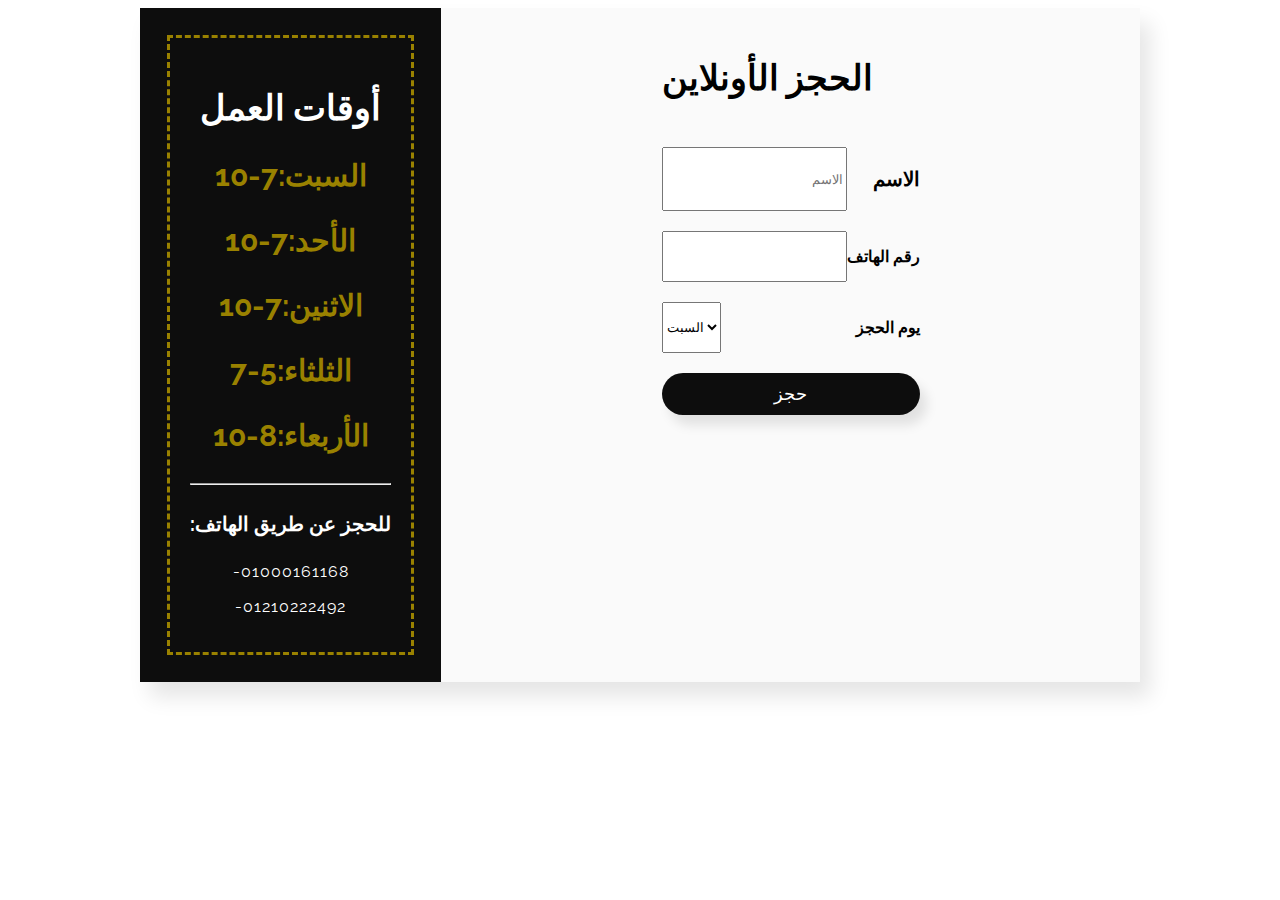
<file: reservation.html>
<!DOCTYPE html>
<html lang="en">
<head>
	<meta charset="UTF-8">
	<title>الحجز</title>
	<link rel="stylesheet" href="style.css">
	<!-- Font -->
	<link href="https://fonts.googleapis.com/css?family=Raleway:400,600,700,900" rel="stylesheet">
</head>
<body>

<div class="wrapper">


	<div class="container">
		<div class="container-time">
				<h2 class="heading">أوقات العمل</h2>
				<h3 class="heading-days">السبت:7-10</h3>
				<h3 class="heading-days">الأحد:7-10</h3>
				<h3 class="heading-days">الاثنين:7-10</h3>
				<h3 class="heading-days">الثلثاء:5-7</h3>
				<h3 class="heading-days">الأربعاء:8-10</h3>
				<hr>
				<h4 class="heading-phone">:للحجز عن طريق الهاتف</h4>
				<p>-01000161168</p>
				<p>-01210222492</p>
		</div>

		<div class="container-form" >
				<form action="https://formsubmit.co/e5609abfb6cf8aa4afec9a0c3692f1d9" method="POST">
					<input type="hidden" name="_captcha" value="false">
					<h2 class="heading heading-yellow">الحجز الأونلاين</h2>
					<div class="form-field">
						<input type="text" dir="rtl" name="name" placeholder="الاسم" required>
						<p style="font-size: 20px;">الاسم</p>
					</div>
					<div class="form-field">
						<input type="tel" name="telephone" onkeypress="return onlyNumberKey(event)" required>
						<p>رقم الهاتف</p>
					</div>
					<div class="form-field">
						<select name="select" id="#">
							<option value="saturday">السبت</option>
							<option value="sunday">الأحد</option>
							<option value="monday">الاثنين</option>
							<option value="teusday">الثلثاء</option>
							<option value="wednesday">الأربعاء</option>
						</select>
						<p>يوم الحجز</p>
					</div>

					<button class="btn">حجز</button>
				</form>
		</div>
	</div>
</div>	
	<script>
		function onlyNumberKey(evt) {
		  var ASCIICode = (evt.which) ? evt.which : evt.keyCode
		  if (ASCIICode > 31 && (ASCIICode < 48 || ASCIICode > 57))
			  return false;
		  return true;
	  }

	</script>
</body>
</html>
</file>
<file: style.css>
body {
  font-family: 'Raleway', sans-serif;
  font-weight: 400;
	color: #fff;
	letter-spacing: 1px;
  
}

.container {
	background-color: #fafafa;
	max-width: 1000px;
	margin: 0px auto;
	box-shadow: 10px 15px 20px rgba(0, 0, 0, .1);
	display: flex;
	
}

.container-time {
	background-color: rgba(0, 0, 0, .95);
	padding: 50px;
	outline: 3px dashed #998100;
	outline-offset: -30px;
	text-align: center;
}
.heading {
	font-size: 35px;
	text-transform: uppercase;
}

.heading-days {
	color:#998100;
	font-size: 30px;

}

.heading-phone {
	font-size: 20px;
}
.container-form {
	padding: 20px 0;
	margin: 0 auto;
	color: #000;
}
form {
	display: grid;
	grid-row-gap: 20px;
}
form p {
	font-weight: 600;
}
.form-field {
	display: flex;
	justify-content: space-between;
}

input,select {
	pad: 10px 15px;
}

.btn {
	background-color: rgba(0, 0, 0, .95);
	color: #fff;
	padding: 10px 20px;
	border: none;
	font-size: 18px;
	border-radius: 100px;
	-webkit-border-radius: 100px;
	-moz-border-radius: 100px;
	-ms-border-radius: 100px;
	-o-border-radius: 100px;
	box-shadow: 7px 10px 12px rgba(0, 0, 0, .1);
	cursor: pointer;
	transition: all .3s;
	-webkit-transition: all .3s;
	-moz-transition: all .3s;
	-ms-transition: all .3s;
	-o-transition: all .3s;
}

.btn:hover {
	transform: scale(1.03);
	-webkit-transform: scale(1.03);
	-moz-transform: scale(1.03);
	-ms-transform: scale(1.03);
	-o-transform: scale(1.03);
	box-shadow: 10px 12px 15px rgba(0, 0, 0, .3);
}

@media screen and (max-width: 768px) {
	.container {
		flex-direction: column;
	}
	.container-form  {
		padding: 10px;
	}
	.heading-phone {
		font-size: 17px;
	}
	
}

@media screen and (min-width: 768px) and (max-width: 880px) {
	.container-time {
		padding: 30px;
	}
	.container-form  {
		padding: 10px;
	}
	
	
}
</file>
